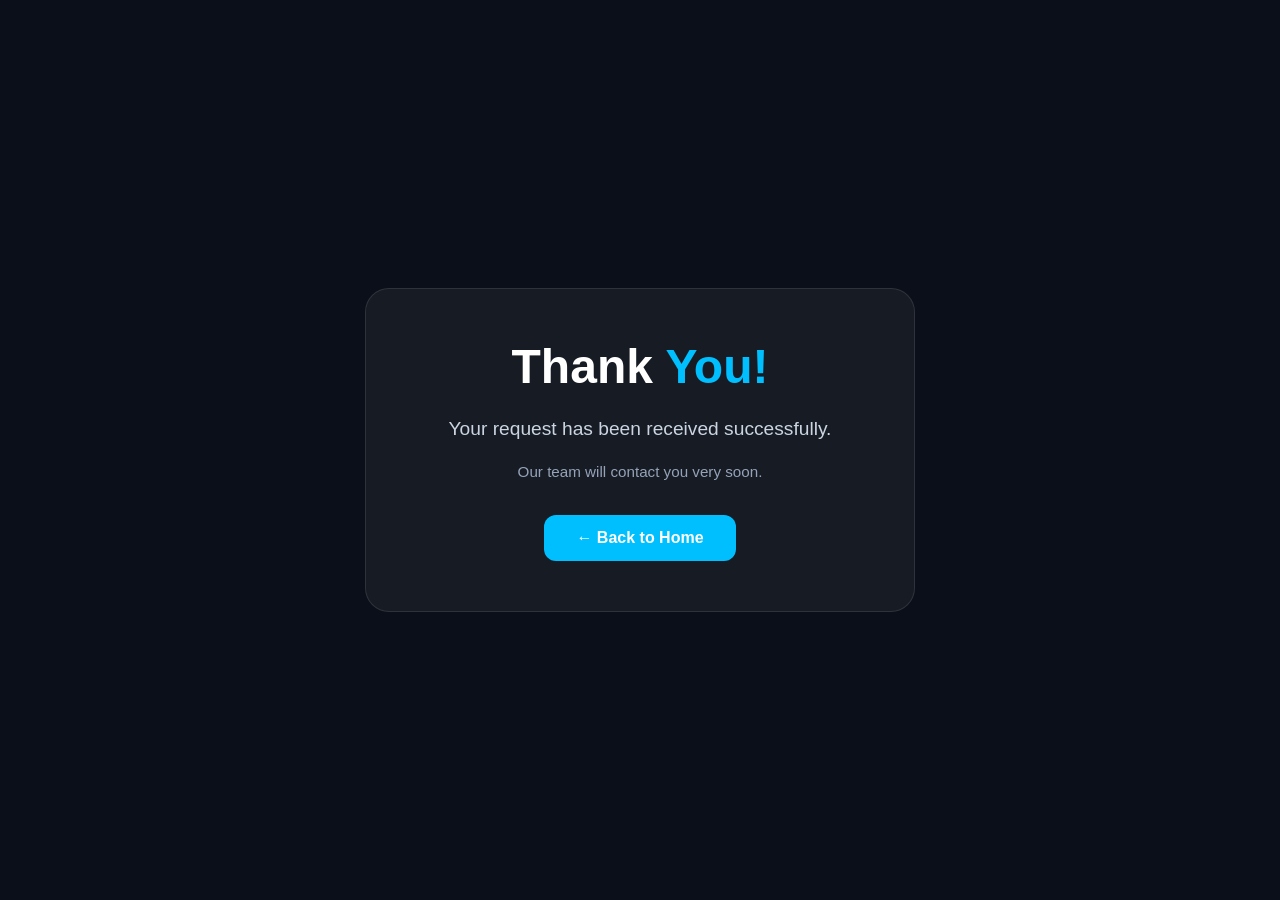
<file: thanks.html>
<!DOCTYPE html>
<html lang="en">
<head>
  <meta charset="UTF-8">
  <meta name="viewport" content="width=device-width, initial-scale=1.0">
  <title>Thank You | CleanRide</title>
  <link rel="icon" href="images/CleanRide.jpeg" type="image/x-icon" >
  <style>
    * {
      margin: 0;
      padding: 0;
      box-sizing: border-box;
    }

    body {
      font-family: 'Poppins', sans-serif;
      background: #0b0f19;
      color: #ffffff;
      min-height: 100vh;
      display: flex;
      align-items: center;
      justify-content: center;
      text-align: center;
      padding: 20px;
    }
    .thankyou-box {
      background: rgba(255, 255, 255, 0.05);
      border: 1px solid rgba(255, 255, 255, 0.1);
      border-radius: 24px;
      padding: 50px 40px;
      max-width: 550px;
      width: 100%;
    }
    .thankyou-box h1 {
      font-size: 3rem;
      margin-bottom: 20px;
    }

    .thankyou-box h1 span {
      color: #00bfff;
    }

    .thankyou-box p {
      font-size: 1.2rem;
      color: #cbd5e1;
      line-height: 1.6;
      margin-bottom: 15px;
    }

    .thankyou-box .small-text {
      font-size: 0.95rem;
      color: #94a3b8;
      margin-bottom: 30px;
    }

    .home-btn {
      display: inline-block;
      padding: 14px 32px;
      background: #00bfff;
      color: white;
      text-decoration: none;
      border-radius: 12px;
      font-weight: 600;
      transition: 0.3s ease;
    }

    .home-btn:hover {
      transform: translateY(-3px);
      background: #0099dd;
      box-shadow: 0 10px 25px rgba(0, 191, 255, 0.3);
    }

    @media (max-width: 480px) {
      .thankyou-box {
        padding: 35px 25px;
      }
      .thankyou-box h1 {
        font-size: 2.2rem;
      }
      .thankyou-box p {
        font-size: 1rem;
      }
    }
  </style>
</head>
<body>
  <div class="thankyou-box">
    <h1>Thank <span>You!</span></h1>
    <p>Your request has been received successfully.</p>
    <p class="small-text">Our team will contact you very soon.</p>
    <a href="index.html" class="home-btn">← Back to Home</a>
  </div>
</body>
</html>
</file>
